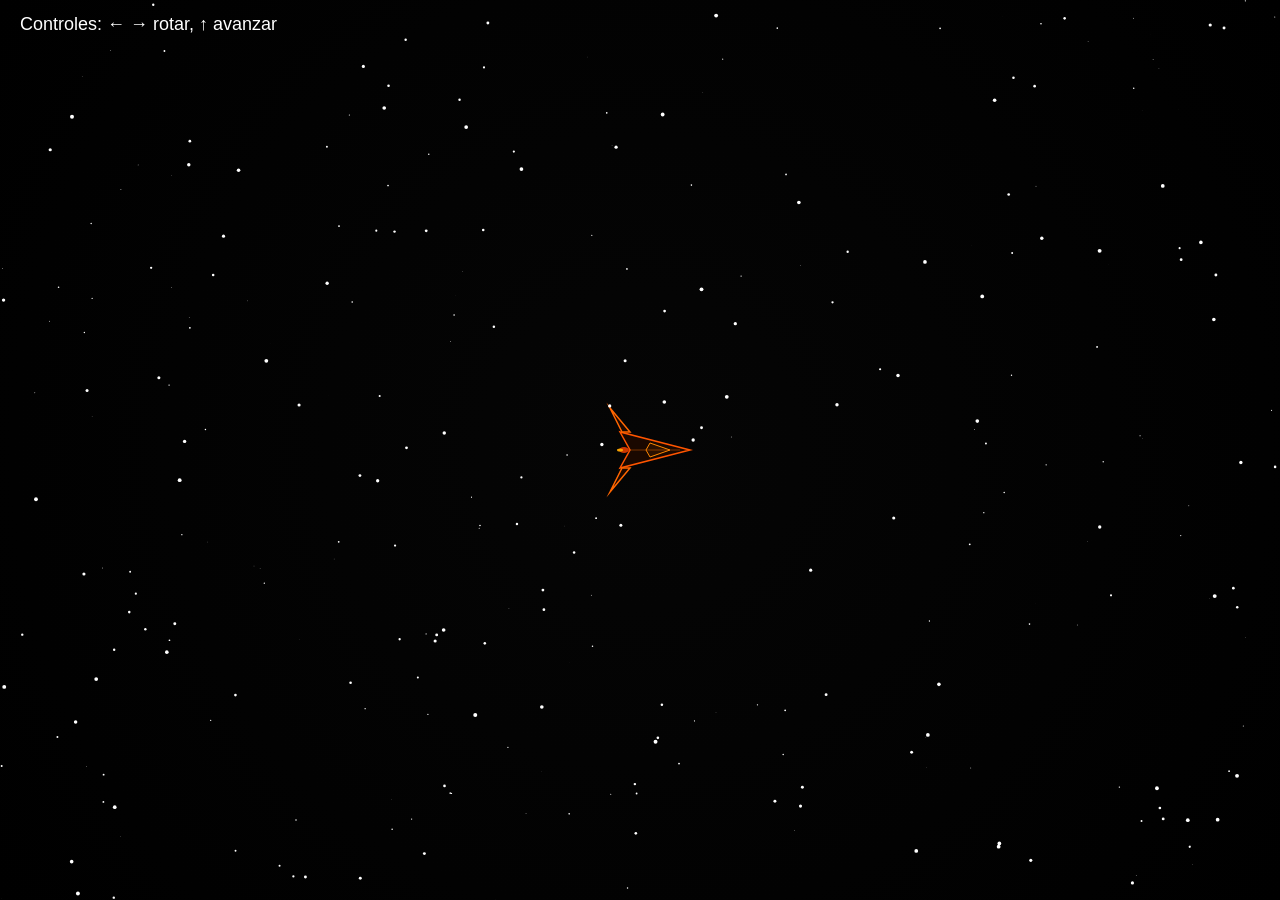
<file: index.html>
<!DOCTYPE html>
<html lang="es">
<head>
  <meta charset="UTF-8">
  <meta name="viewport" content="width=device-width, initial-scale=1.0">
  <title>Asteroids</title>
  <link rel="stylesheet" href="style.css">
</head>
<body>
  <canvas id="gameAsteroidsPw"></canvas>
  <script src="game.js"></script>
</body>
</html>
</file>
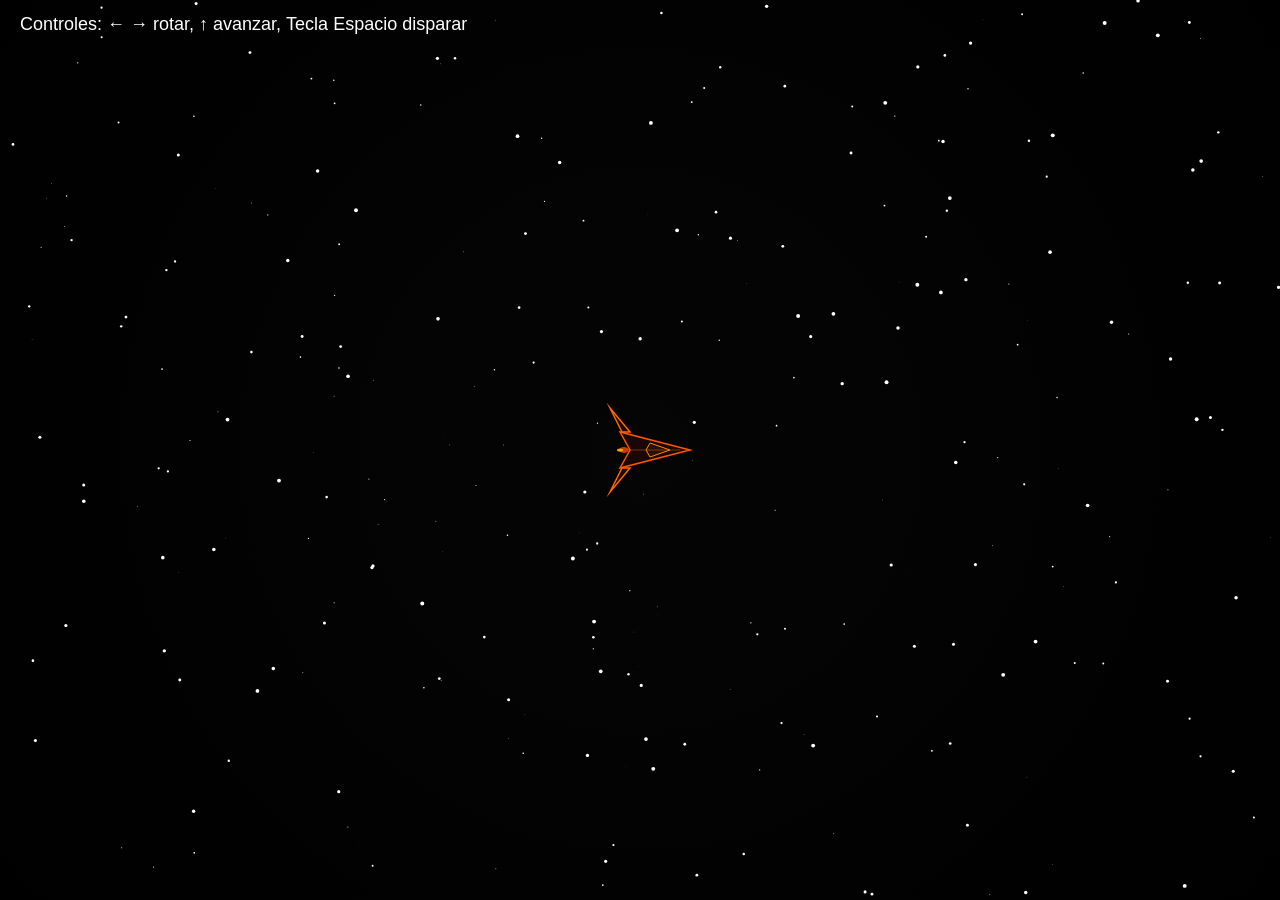
<file: project/index.html>
<!DOCTYPE html>
<html lang="es">
<head>
  <meta charset="UTF-8">
  <meta name="viewport" content="width=device-width, initial-scale=1.0">
  <title>Asteroids</title>
  <link rel="stylesheet" href="style.css">
</head>
<body>
  <canvas id="gameAsteroidsPw"></canvas>
  <script type="module" src="game/main.js"></script>
</body>
</html>
</file>
<file: style.css>
body {
  margin: 0;
  background: black;
  overflow: hidden;
}

canvas {
  display: block;
  background: radial-gradient(circle, #050505 0%, #000000 100%);
}
</file>
<file: project/style.css>
body {
  margin: 0;
  background: black;
  overflow: hidden;
}

canvas {
  display: block;
  background: radial-gradient(circle, #050505 0%, #000000 100%);
}
</file>
